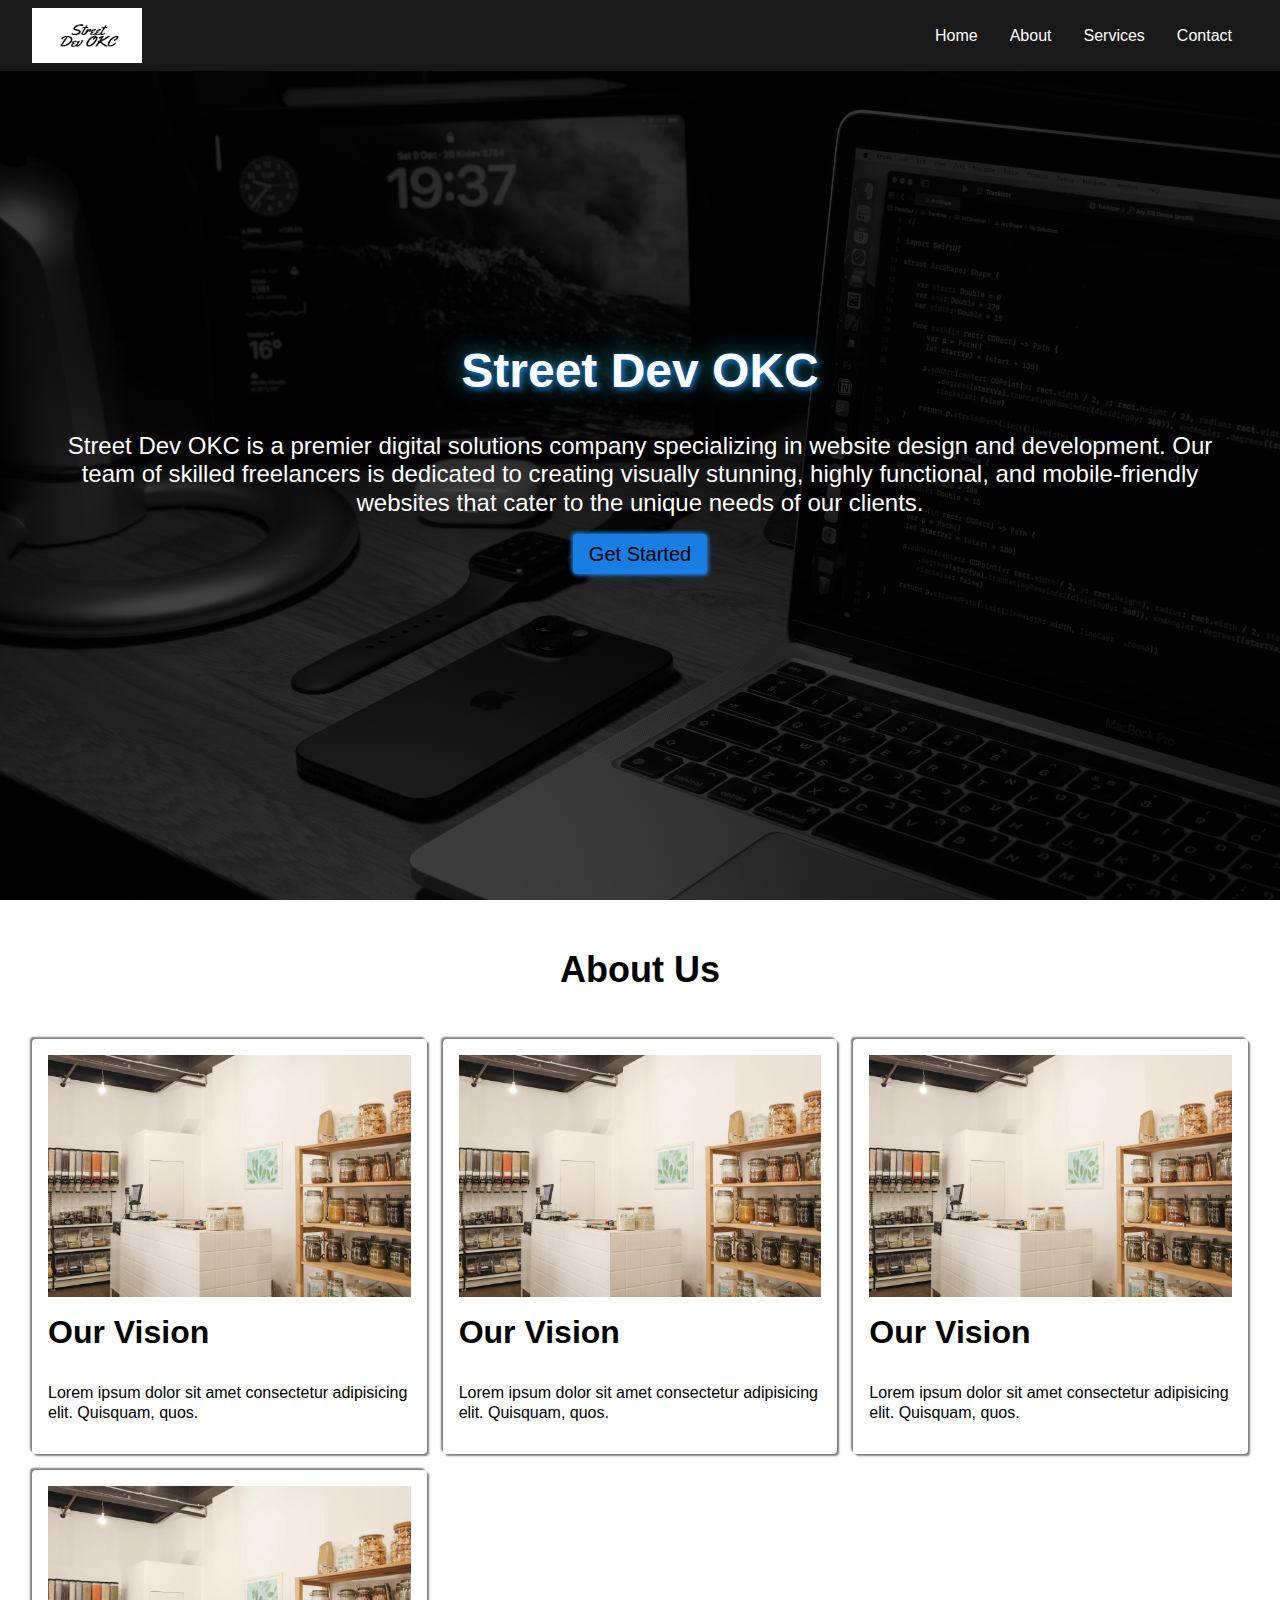
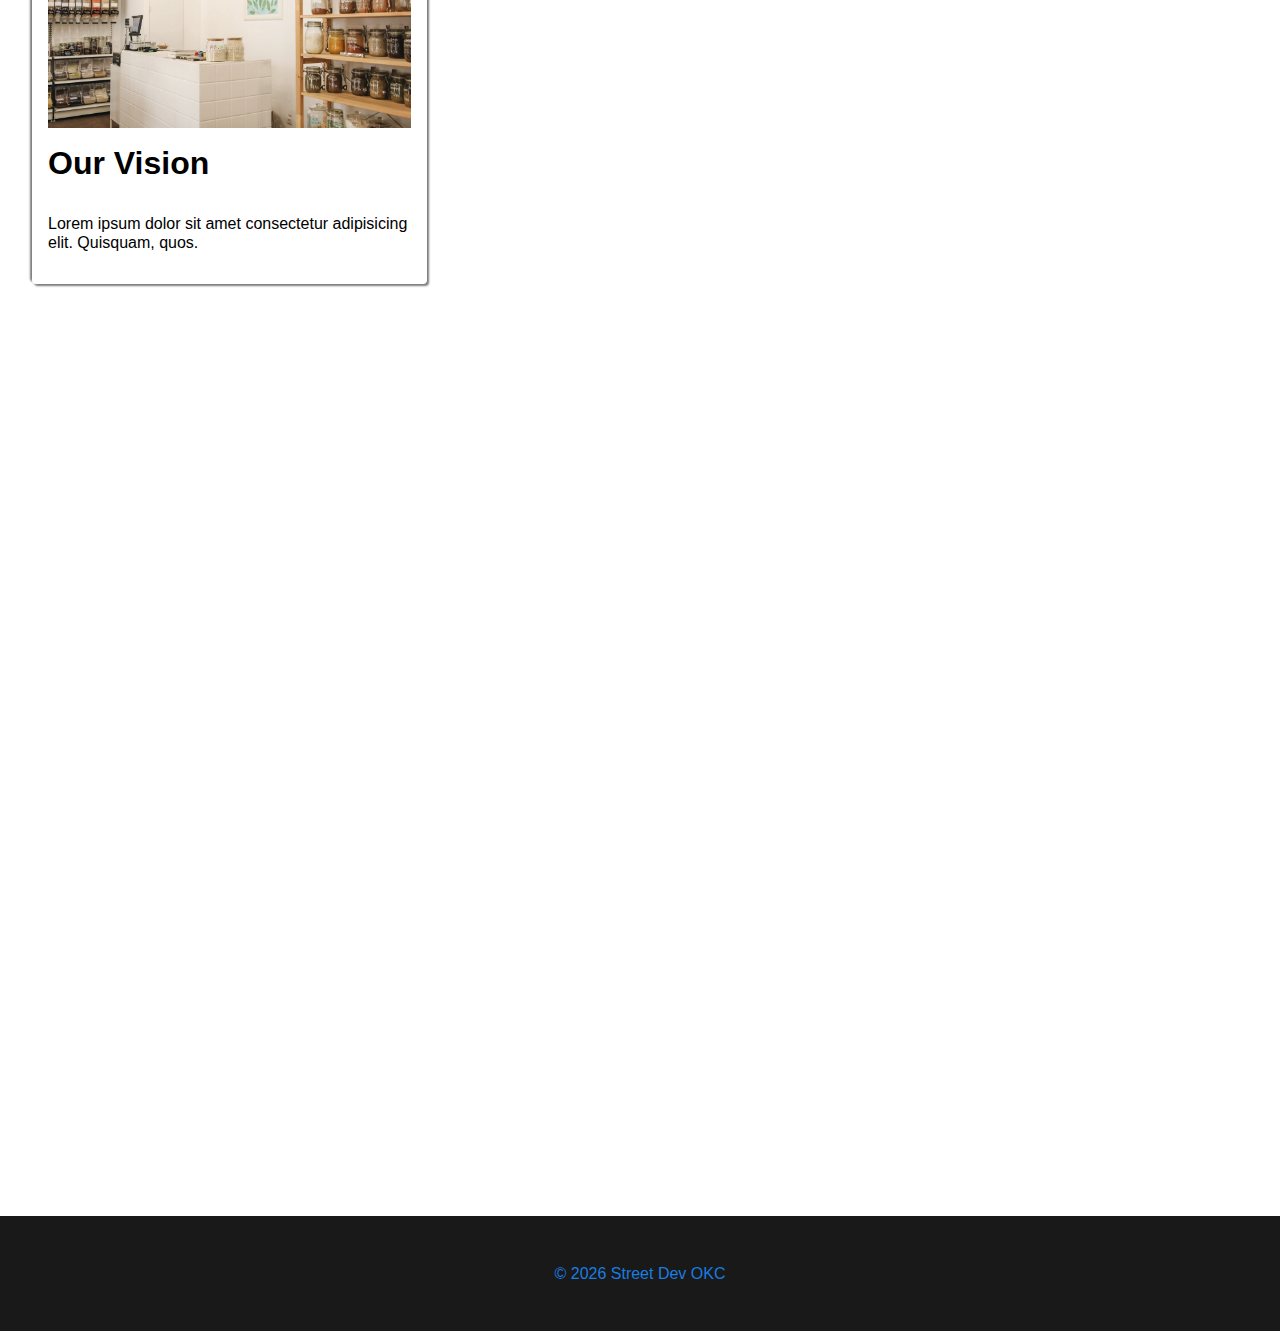
<file: index.html>
<!DOCTYPE html>
<html lang="en">

 <head>
  <meta charset="UTF-8" />
  <meta name="viewport" content="width=device-width, initial-scale=1.0" />
  <title>Street Dev OKC</title>
  <!-- Fontawesome CDN -->
  <link rel="stylesheet" href="https://cdnjs.cloudflare.com/ajax/libs/font-awesome/5.15.3/css/all.min.css" />
  <link rel="stylesheet" href="./css/style.css">
 </head>
 <body class="">
<div class="content">
 <nav class="dark">
  <div class="logo">
   <a href="#" class="logo">
    <img src="./assets/img/logo.webp" alt="LOGO" />
   </a>
  </div>
  <div class="menu-icons hide-md">
   <i class="fas fa-bars hover"></i>
  </div>
  <div class="toggler menu-icons hide">
   <i class="fas fa-times hover"></i>
  </div>
  <ul class="nav-list">
   <li class="nav-item">
    <a href="#" class="nav-link">Home</a>
   </li>
   <li class="nav-item">
    <a href="#" class="nav-link">About</a>
   </li>
   <li class="nav-item">
    <a href="#" class="nav-link">Services</a>
   </li>
   <li class="nav-item">
    <a href="#" class="nav-link">Contact</a>
   </li>
  </ul>
 </nav>

 <header>
  <div class="hero">
   <div class="overlay"></div>
   <div class="hero-content">
    <h1 id="introHeading" class="hero-title">Street Dev OKC</h1>
    <p id="introSubHeading" class="hero-text">
     Lorem ipsum dolor sit amet consectetur adipisicing elit. Nam labore tempora nobis vero eveniet exercitationem modi, animi laudantium praesentium odio.</p>
    <a href="#about" class="hero-btn hover">Get Started</a>
   </div>
  </div>
 </header>
 <main>
  <section id="about" class="about">
   <div class="section-header">
    <h2 class="section-title">About Us</h2>
    </div>
    <!----- About Cards ----->
    <div class="card-container">
     <!-- Card 1 -->
     <div class="card">
      <div class="card-img">
       <img src="./assets/img/shop-light.webp" alt="About" />
      </div>
      <div class="card-header">
     <h3 class="about-subtitle">Our Vision</h3>
    </div>
    <div class="card-body">
     <p class="about-text">
      Lorem ipsum dolor sit amet consectetur adipisicing elit. Quisquam, quos.</p>
    </div>
     </div>

     <!-- Card 2 -->
     <div class="card">
      <div class="card-img">
       <img src="./assets/img/shop-light.webp" alt="About" />
      </div>
      <div class="card-header">
     <h3 class="about-subtitle">Our Vision</h3>
    </div>
    <div class="card-body">
     <p class="about-text">
      Lorem ipsum dolor sit amet consectetur adipisicing elit. Quisquam, quos.</p>
    </div>
     </div>

     <!-- Card 3 -->
       <div class="card">
       <div class="card-img">
        <img src="./assets/img/shop-light.webp" alt="About" />
       </div>
       <div class="card-header">
      <h3 class="about-subtitle">Our Vision</h3>
     </div>
     <div class="card-body">
      <p class="about-text">
       Lorem ipsum dolor sit amet consectetur adipisicing elit. Quisquam, quos.</p>
     </div>
      </div>

       <!-- Card 4 -->
       <div class="card">
        <div class="card-img">
         <img src="./assets/img/shop-light.webp" alt="About" />
        </div>
        <div class="card-header">
       <h3 class="about-subtitle">Our Vision</h3>
      </div>
      <div class="card-body">
       <p class="about-text">
        Lorem ipsum dolor sit amet consectetur adipisicing elit. Quisquam, quos.</p>
      </div>
       </div>
    </div>
  </section>

 <section id="services" class="services"></section>
 <section id="contact" class="contact"></section>
 </main>
 <footer>
  <div class="container">
   <p class="copyright">${copyright}</p>
  </div>
 </footer>

  <script src="./js/main.js"></script>
  <script src="./js/app.js"></script>
  <!-- <script src="./fetch.js"></script> -->
 </body>
</html>
</file>
<file: css/style.css>
:root {
 --dark: rgb(25, 25, 25);
 --light: rgb(255, 255, 255);
 --primary: rgb(225, 125, 125);
 --secondary: rgb(25, 125, 125);
 --accent: rgb(25, 125, 225);
 --warning: rgb(225, 225, 0);
 --danger: rgb(225, 0, 0);
 --success: rgb(0, 225, 0);
 --info: rgb(0, 0, 225);
 --white: #ffffff;
 --black: #000000;
 --subtle: rgb(125, 125, 125);
 --border-radius: 0.25rem;
 --line-height: 1.2;
 --font-size: 16px;
 font-family: Arial, Helvetica, sans-serif;
 --h1: 2.5rem;
}

html {
 line-height: 1.15;
 -webkit-text-size-adjust: 100%
}

body {
 margin: 0
}

main {
 display: block
}

h1 {
 margin: .67em 0
}

hr {
 box-sizing: content-box;
 height: 0;
 overflow: visible
}

pre {
 font-family: monospace, monospace;
 font-size: 1em
}

a {
 background-color: transparent
}

abbr[title] {
 border-bottom: none;
 text-decoration: underline;
 text-decoration: underline dotted
}

b,
strong {
 font-weight: bolder
}

code,
kbd,
samp {
 font-family: monospace, monospace;
 font-size: 1em
}

small {
 font-size: 80%
}

sub,
sup {
 font-size: 75%;
 line-height: 0;
 position: relative;
 vertical-align: baseline
}

sub {
 bottom: -.25em
}

sup {
 top: -.5em
}

img {
 border-style: none;
 vertical-align: middle;
 width: 100%;
 height: auto;
}

button,
input,
optgroup,
select,
textarea {
 font-family: inherit;
 font-size: 100%;
 line-height: 1.15;
 margin: 0
}

button,
input {
 overflow: visible
}

button,
select {
 text-transform: none
}

button,
[type="button"],
[type="reset"],
[type="submit"] {
 -webkit-appearance: button
}

button::-moz-focus-inner,
[type="button"]::-moz-focus-inner,
[type="reset"]::-moz-focus-inner,
[type="submit"]::-moz-focus-inner {
 border-style: none;
 padding: 0
}

button:-moz-focusring,
[type="button"]:-moz-focusring,
[type="reset"]:-moz-focusring,
[type="submit"]:-moz-focusring {
 outline: 1px dotted ButtonText
}

fieldset {
 padding: .35em .75em .625em
}

legend {
 box-sizing: border-box;
 color: inherit;
 display: table;
 max-width: 100%;
 padding: 0;
 white-space: normal
}

progress {
 vertical-align: baseline
}

textarea {
 overflow: auto
}

[type="checkbox"],
[type="radio"] {
 box-sizing: border-box;
 padding: 0
}

[type="number"]::-webkit-inner-spin-button,
[type="number"]::-webkit-outer-spin-button {
 height: auto
}

[type="search"] {
 -webkit-appearance: textfield;
 outline-offset: -2px
}

[type="search"]::-webkit-search-decoration {
 -webkit-appearance: none
}

::-webkit-file-upload-button {
 -webkit-appearance: button;
 font: inherit
}

details {
 display: block
}

summary {
 display: list-item
}

template {
 display: none
}

[hidden] {
 display: none
}

/*-----End of normalize.css-----*/

h1, h2, h3, h4, h5, h6 {
 font-weight: bold;
 line-height: 1.2;
 margin: 1rem 0
}

h1 {
 font-size: var(--h1);
}

h2 {
 font-size: calc(var(--h1) - .25rem)
}

h3 {
 font-size: calc(var(--h1) - .5rem)
}

h4 {
 font-size: calc(var(--h1) - .75rem)
}

h5 {
 font-size: calc(var(--h1) - 1rem)
}

h6 {
 font-size: calc(var(--h1) - 1.25rem)
}

p {
 font-size: calc(var(--h1) - 1.5rem);
 margin: 1rem 0
}

ul {
 list-style: none
}

a {
 text-decoration: none;
 color: inherit
}

main {
 width: 100%;
 height: 100%;
 min-height: 100vh;
}

section {
 width: 100%;
 height: 100%;
 min-height: 50vh;
}

html {
 font-size: 100%;
 scroll-behavior: smooth;
}

*,
*::before,
*::after {
 box-sizing: border-box;
 margin: 0;
 padding: 0;
}

body {
 width: 100vw;
 overflow-x: hidden;
 font-family: var(--font-family);
 line-height: var(--line-height);
 font-size: var(--font-size);
}

img {
 width: 100%;
 height: 100%;
}

.logo {
 width: 110px;
 height: 55px;
}

/*----- Navigation -----*/
nav {
 width: 100%;
 display: flex;
 padding: 0.5rem 2rem;
 justify-content: space-between;
 align-items: center;
 position: fixed;
 top: 0;
 left: 0;
 z-index: 10;
}

nav ul {
 display: flex;
}

/*----- Header -----*/
header {
 width: 100%;
 
 display: flex;
 flex-direction: column;
 align-items: center;
 justify-content: center;
 text-align: center;
}

.hero {
 width: 100%;
 height: 100vh;
 display: flex;
 flex-direction: column;
 justify-content: center;
 align-items: center;
 background-image: url('../assets/img/desk2.webp');
 background-size: cover;
 background-position: center;
 background-attachment: fixed;
 position: relative;
 padding: 0 3rem;
}

.hero-content {
 width: 100%;
 display: flex;
 flex-direction: column;
 align-items: center;
 justify-content: center;
 z-index: 2;
}

.hero-title {
 font-size: calc(var(--font-size) * 3);
 margin-bottom: 1rem;
 color: var(--light);
 text-shadow: 2px 2px 6px var(--accent), -2px -2px 24px var(--secondary);
}

.hero-text {
 font-size: calc(var(--font-size) * 1.5);
 margin-bottom: 1rem;
 color: var(--light);
}

.hero-btn {
 font-size: calc(var(--font-size) * 1.25);
 padding: 0.5rem 1rem;
 border: none;
 box-shadow: 1px 1px 4px var(--accent), -1px -1px 4px var(--accent);
 border-radius: var(--border-radius);
 cursor: pointer;
 transition: all 0.3s ease;
 background-color: var(--accent);
}

.overlay {
 position: absolute;
 top: 0;
 left: 0;
 width: 100%;
 height: 100%;
 background-color: rgba(0, 0, 0, 0.75);
}

section {
 width: 100%;
 padding: 2rem;
}

.section-header {
 display: flex;
 flex-direction: column;
 align-items: center;
 margin-bottom: 2rem;
}

.card-container {
 display: grid;
 grid-template-columns: repeat(auto-fit, minmax(300px, 1fr));
 gap: 1rem;
}

.card {
 width: 100%;
 padding: 1rem;
 box-shadow: 2px 2px 2px var(--subtle), -2px -2px 2px var(--subtle);
 border-radius: var(--border-radius);
}

.card-header {
 display: flex;
 justify-content: space-between;
 align-items: center;
 margin-bottom: 1rem;
}

.card-body {
 margin-bottom: 1rem;
 font-size: var(--font-size);
}

.card-footer {
 display: flex;
 justify-content: space-between;
 align-items: center;
}

footer {
 width: 100%;
 display: flex;
 justify-content: center;
 align-items: center;
 padding: 1rem;
 color: var(--accent);
 background-color: var(--dark);
}

.copyright {
 width: 100%;
 display: flex;
 justify-content: center;
 align-items: center;
 padding: 1rem;
 color: var(--accent);
}

/*----- Display -----*/
.close {
 display: none;
}

/*----- Hover -----*/
.hover:hover {
 transition: all 0.3s ease;
 transform: scale(1.25);
 color: var(--accent);
}

/*----- Icons -----*/
.fa,
.fas,
.far,
.fal,
.fab {
 font-size: 1.75rem;
 cursor: pointer;
}

.hide {
 display: none;
}

@media screen and (max-width: 768px) {
.hide-md {
 display: block;
}

.nav-list {
 display: none;
}
}

@media screen and (min-width: 769px) {
.hide-md {
 display: none;
}

.nav-list {
 display: flex;
}

.nav-list li {
 list-style: none;
 margin: 0 1rem;
}
 }

/*----- Background -----*/
.dark {
 background-color: var(--dark);
 color: var(--light);
}

.light {
 background-color: var(--light);
 color: var(--dark);
}

.primary {
 background-color: var(--primary);
 color: var(--light);
}

.secondary {
 background-color: var(--secondary);
 color: var(--light);
}

.accent {
 background-color: var(--accent);
 color: var(--light);
}

.warning {
 background-color: var(--warning);
 color: var(--light);
}

.danger {
 background-color: var(--danger);
 color: var(--light);
}

.success {
 background-color: var(--success);
 color: var(--light);
}

.info {
 background-color: var(--info);
 color: var(--light);
}

.white {
 background-color: var(--white);
 color: var(--dark);
}

.black {
 background-color: var(--black);
 color: var(--light);
}
</file>
